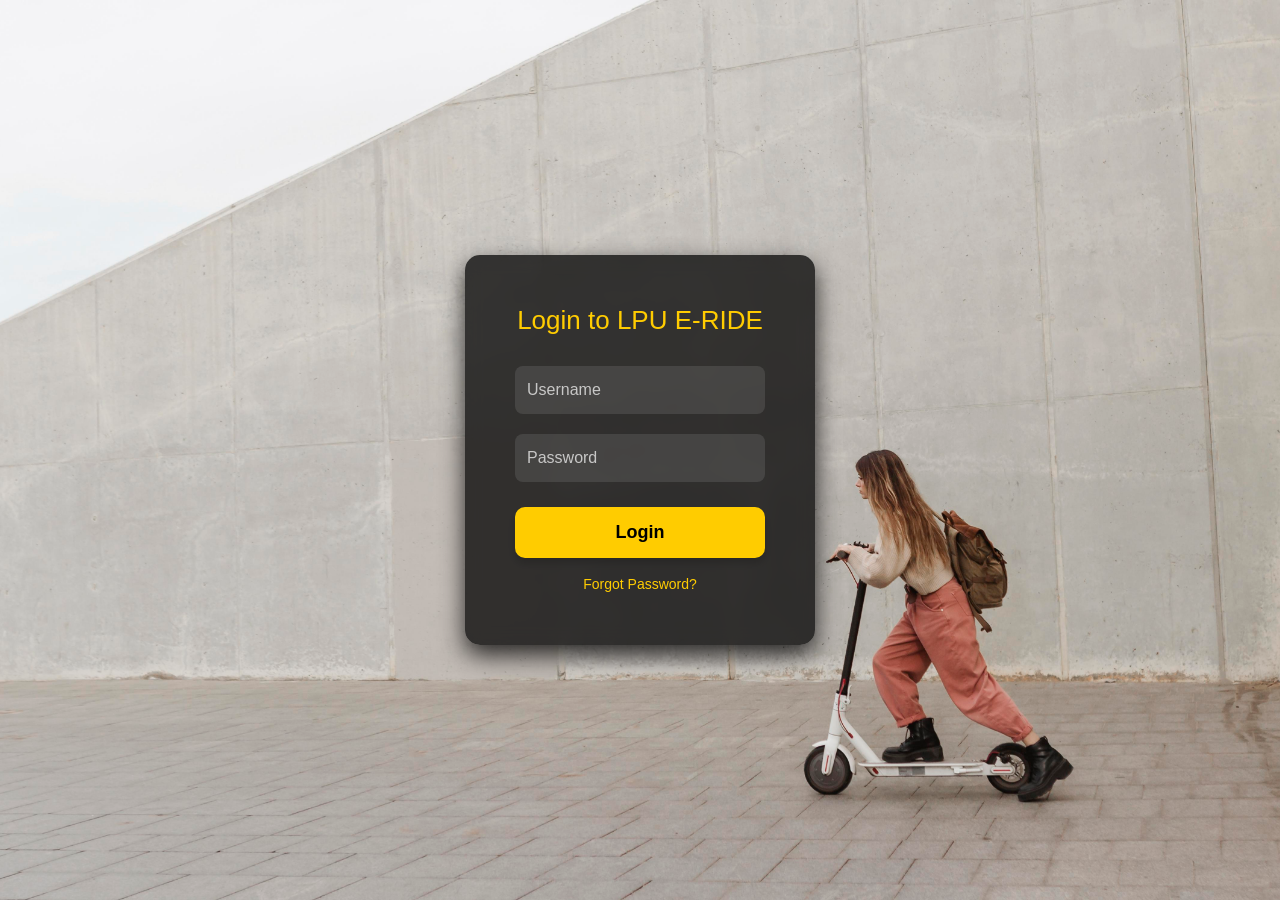
<file: index.html>
<!DOCTYPE html>
<html lang="en">

<head>
    <meta charset="UTF-8">
    <meta name="viewport" content="width=device-width, initial-scale=1.0">
    <title>LPU E-RIDE - Login</title>
    <link rel="stylesheet" href="./bootstrap-5.3.3-dist/css/bootstrap.css">
    <style>
        body {
            background: url('./young-woman-riding-electric-scooter.jpg') no-repeat center center/cover;
            font-family: "Poppins", sans-serif;
            height: 100vh;
            display: flex;
            justify-content: center;
            align-items: center;
            color: #fff;
        }

        .login-container {
            background: rgba(0, 0, 0, 0.75);
            border-radius: 15px;
            padding: 50px;
            text-align: center;
            width: 350px;
            box-shadow: 0px 10px 25px rgba(0, 0, 0, 0.8);
            backdrop-filter: blur(8px);
        }

        .login-container h1 {
            color: #ffcc00;
            margin-bottom: 20px;
            font-size: 26px;
        }

        input[type="text"],
        input[type="password"] {
            width: 100%;
            padding: 12px;
            margin: 10px 0;
            border: none;
            border-radius: 8px;
            outline: none;
            background: rgba(255, 255, 255, 0.1);
            color: white;
            font-size: 16px;
        }

        input::placeholder {
            color: rgba(255, 255, 255, 0.7);
        }

        .btn-custom {
            background: #ffcc00;
            color: #000;
            padding: 12px 30px;
            font-size: 18px;
            border-radius: 10px;
            border: none;
            font-weight: bold;
            transition: all 0.3s;
            box-shadow: 0 5px 10px rgba(0, 0, 0, 0.2);
            width: 100%;
            cursor: pointer;
        }

        .btn-custom:hover {
            background: #e6b800;
            transform: translateY(-2px);
            box-shadow: 0 8px 16px rgba(0, 0, 0, 0.3);
        }

        .error-message {
            color: red;
            font-size: 14px;
            margin-top: 10px;
        }

        a {
            color: #ffcc00;
            text-decoration: none;
            display: block;
            margin-top: 15px;
            font-size: 14px;
        }

        a:hover {
            color: #e6b800;
        }
    </style>
</head>

<body>
    <div class="login-container">
        <h1>Login to LPU E-RIDE</h1>
        <form id="loginForm">
            <input type="text" id="username" placeholder="Username" required>
            <input type="password" id="password" placeholder="Password" required>
            <a href="./home.html" class="btn-custom text-center d-block">Login</a>
            <p id="error-message" class="error-message"></p>
        </form>
        <a href="./forgot password.html">Forgot Password?</a>
    </div>

    

    <script src="./bootstrap-5.3.3-dist/js/bootstrap.bundle.js"></script>
</body>

</html>
</file>
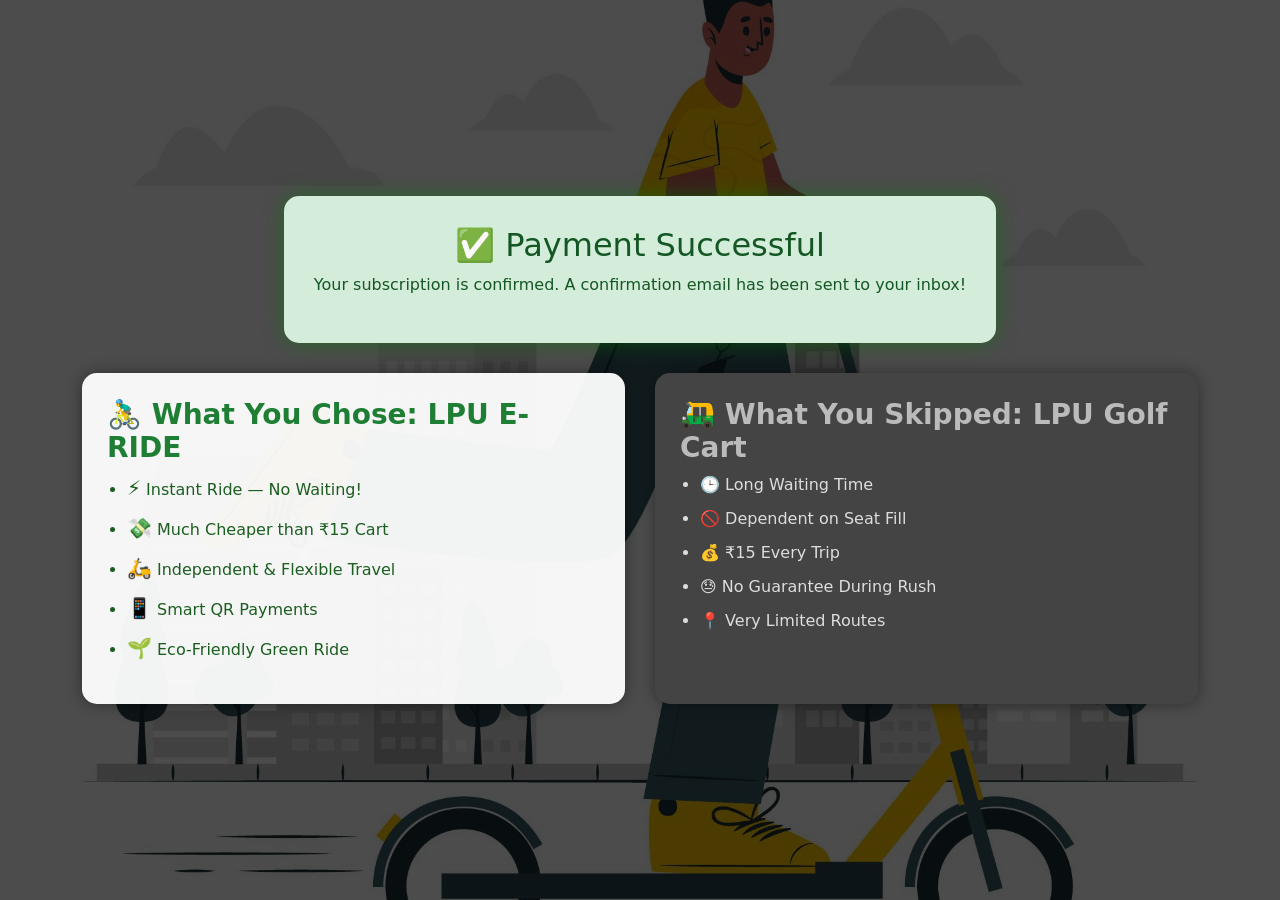
<file: confirmed.html>
<!DOCTYPE html>
<html lang="en">
<head>
  <meta charset="UTF-8" />
  <meta name="viewport" content="width=device-width, initial-scale=1.0"/>
  <title>Confirmation Sent</title>
  <link href="./bootstrap-5.3.3-dist/css/bootstrap.css" rel="stylesheet">
  <style>
    body {
      background: url('./5859972.jpg') no-repeat center center fixed;
      background-size: cover;
      color: white;
    }
    .bg-overlay {
      position: fixed;
      top: 0;
      left: 0;
      width: 100%;
      height: 100%;
      background: rgba(0, 0, 0, 0.7);
      z-index: 0;
    }
    .message-box {
      position: relative;
      z-index: 1;
      background-color: #d4edda;
      color: #155724;
      padding: 30px;
      border-radius: 15px;
      text-align: center;
      box-shadow: 0 0 20px rgba(0, 128, 0, 0.5);
      margin-bottom: 30px;
      font-weight: 500;
    }
    .section-container {
      position: relative;
      z-index: 1;
      display: flex;
      gap: 30px;
      flex-wrap: wrap;
      justify-content: center;
    }
    .advantage, .disadvantage {
      flex: 1 1 300px;
      padding: 25px;
      border-radius: 15px;
      min-height: 280px;
      box-shadow: 0 0 15px rgba(0,0,0,0.4);
    }
    .advantage {
      background-color: rgba(255, 255, 255, 0.95);
      color: #1b5e20;
    }
    .advantage h3 {
      color: #1e7e34;
      font-weight: bold;
    }
    .disadvantage {
  background-color: #444; /* Dull gray */
  color: #ddd;
}

    .disadvantage h3 {
      color: #bbb;
      font-weight: bold;
    }

    
    ul {
      padding-left: 20px;
    }
    ul li {
      margin-bottom: 10px;
      font-size: 16px;
    }
    .emoji {
      font-size: 20px;
      margin-right: 5px;
    }
  </style>
</head>
<body>

  <div class="bg-overlay"></div>

  <div class="container d-flex flex-column align-items-center justify-content-center vh-100">
    <div class="message-box">
      <h2>✅ Payment Successful</h2>
      <p id="confirmationMsg">Your subscription is confirmed. A confirmation email has been sent to your inbox!</p>
    </div>

    <div class="section-container">
      <div class="advantage">
        <h3>🚴‍♂️ What You Chose: LPU E-RIDE</h3>
        <ul>
          <li><span class="emoji">⚡</span>Instant Ride — No Waiting!</li>
          <li><span class="emoji">💸</span>Much Cheaper than ₹15 Cart</li>
          <li><span class="emoji">🛵</span>Independent & Flexible Travel</li>
          <li><span class="emoji">📱</span>Smart QR Payments</li>
          <li><span class="emoji">🌱</span>Eco-Friendly Green Ride</li>
        </ul>
      </div>

      <div class="disadvantage">
        <h3>🛺 What You Skipped: LPU Golf Cart</h3>
        <ul>
          <li>🕒 Long Waiting Time</li>
          <li>🚫 Dependent on Seat Fill</li>
          <li>💰 ₹15 Every Trip</li>
          <li>😓 No Guarantee During Rush</li>
          <li>📍 Very Limited Routes</li>
        </ul>
      </div>
    </div>
  </div>

</body>
</html>
<script src="https://cdn.jsdelivr.net/npm/bootstrap@5.3.3/dist/js/bootstrap.bundle.min.js"></script>
</file>
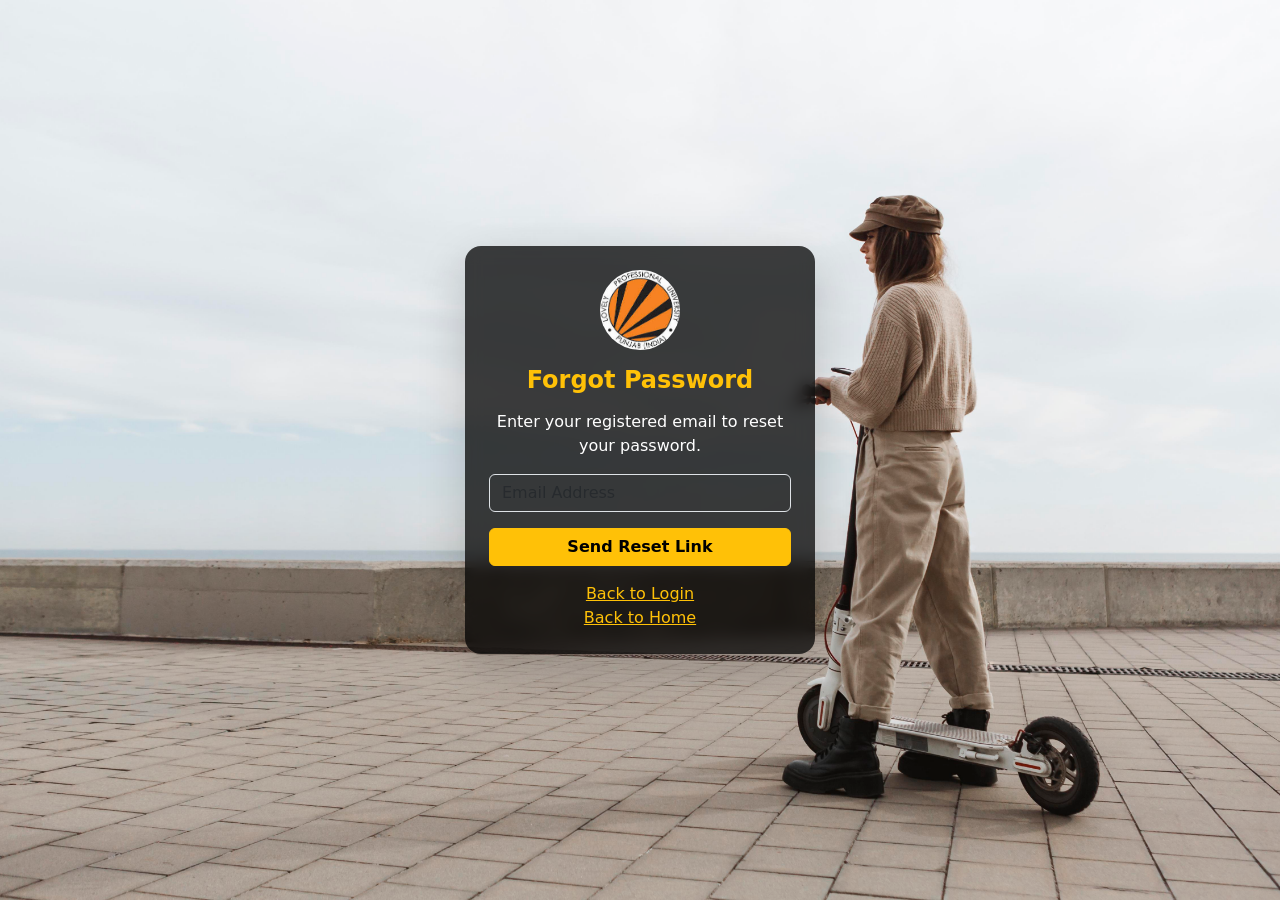
<file: forgot password.html>
<!DOCTYPE html>
<html lang="en">

<head>
    <meta charset="UTF-8">
    <meta name="viewport" content="width=device-width, initial-scale=1.0">
    <title>LPU E-RIDE - Forgot Password</title>
    <link rel="stylesheet" href="./bootstrap-5.3.3-dist/css/bootstrap.css">

    <style>
        body {
            background: url('./young-woman-riding-electric-scooter (1).jpg') no-repeat center center/cover;
            height: 100vh;
        }

        .bg-overlay {
            background: rgba(0, 0, 0, 0.75);
            backdrop-filter: blur(8px);
        }

        .logo {
            width: 80px;
            height: 80px;
            border-radius: 50%;
            object-fit: cover;
        }
    </style>
</head>

<body class="d-flex justify-content-center align-items-center text-white flex-column">

    <div class="container">
        <div class="bg-overlay rounded-4 shadow-lg p-4 text-center mx-auto" style="max-width: 350px;">
            <img src="./download.jpg" alt="LPU Logo" class="logo mb-3">
            <h1 class="text-warning mb-3 fs-4 fw-bold">Forgot Password</h1>
            <p class="mb-3">Enter your registered email to reset your password.</p>
            <form id="forgotPasswordForm">
                <div class="mb-3">
                    <input type="email" class="form-control bg-transparent text-white" id="email" placeholder="Email Address" required>
                </div>
                <button type="submit" class="btn btn-warning w-100 fw-bold">Send Reset Link</button>
            </form>
            <a href="login.html" class="text-warning mt-3 d-block">Back to Login</a>
            <a href="#" class="text-warning">Back to Home</a>
        </div>
    </div>

</body>

</html>
</file>
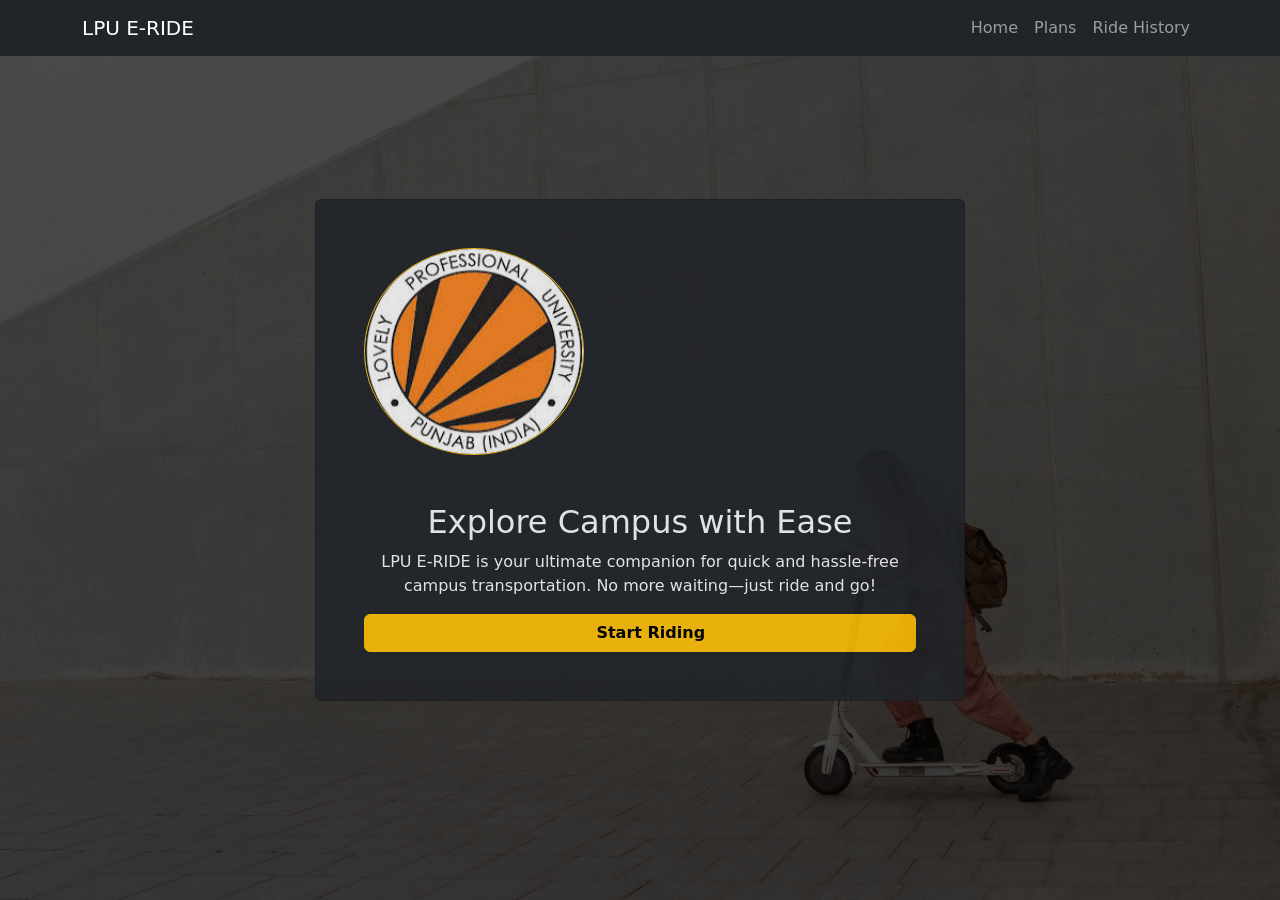
<file: home.html>
<!DOCTYPE html>
<html lang="en">

<head>
  <meta charset="UTF-8">
  <meta name="viewport" content="width=device-width, initial-scale=1.0">
  <title>LPU E-RIDE</title>
  <link href="https://cdn.jsdelivr.net/npm/bootstrap@5.3.0-alpha1/dist/css/bootstrap.min.css" rel="stylesheet">
  <link rel="stylesheet" href="./fontawesome-free-6.7.2-web/css/all.css">
  <style>
    body {
      background: url('./young-woman-riding-electric-scooter.jpg') no-repeat center center/cover;
      height: 100vh;
      display: flex;
      align-items: center;
      justify-content: center;
    }

    .bg-overlay {
      background: rgba(0, 0, 0, 0.7);
      position: fixed;
      top: 0;
      left: 0;
      width: 100%;
      height: 100%;
      z-index: -1;
    }
  </style>
</head>

<body class="text-white">

  <nav class="navbar navbar-expand-lg navbar-dark bg-dark fixed-top">
    <div class="container">
      <a class="navbar-brand" href="#">LPU E-RIDE</a>

      <div class="collapse navbar-collapse justify-content-end" id="navbarNav">
        <ul class="navbar-nav">
          <li class="nav-item">
            <a class="nav-link" href="index.html" data-bs-toggle="tooltip" data-bs-placement="bottom" title="Go to the home page">Home</a>
          </li>
          <li class="nav-item">
            <a class="nav-link" href="subscription.html" data-bs-toggle="tooltip" data-bs-placement="bottom" title="View and choose ride plans">Plans</a>
          </li>
          <li class="nav-item">
            <a class="nav-link" href="ride history.html" data-bs-toggle="tooltip" data-bs-placement="bottom" title="See your previous rides">Ride History</a>
          </li>
        </ul>
      </div>
    </div>
  </nav>

  <div class="bg-overlay"></div>

  <div class="container d-flex justify-content-center align-items-center h-100">
    <div class="card text-center bg-dark text-light p-5" style="max-width: 650px; opacity: 0.89;">
      <img src="./download.jpg" alt="LPU E-RIDE" class="rounded-circle border border-warning mb-5" style="width: 220px;">
      
      <h2 >Explore Campus with Ease</h2>
      
      <p>
        LPU E-RIDE is your ultimate companion for quick and hassle-free campus transportation. No more waiting—just ride and go!
      </p>

      <a href="subscription.html" class="btn btn-warning fw-bold position-relative" data-bs-toggle="tooltip" data-bs-placement="bottom"title="Click to view subscription plans and start riding">
        <span class="spinner-grow spinner-grow-sm"></span>
        Start Riding
      </a>

    </div>
  </div>

  <script src="/bootstrap-5.3.3-dist/js/bootstrap.bundle.min.js"></script>
  <script>
    const tooltipTriggerList = [].slice.call(document.querySelectorAll('[data-bs-toggle="tooltip"]'));
    tooltipTriggerList.map(function (tooltipTriggerEl) {
      return new bootstrap.Tooltip(tooltipTriggerEl);
    });
  </script>
</body>

</html>
</file>
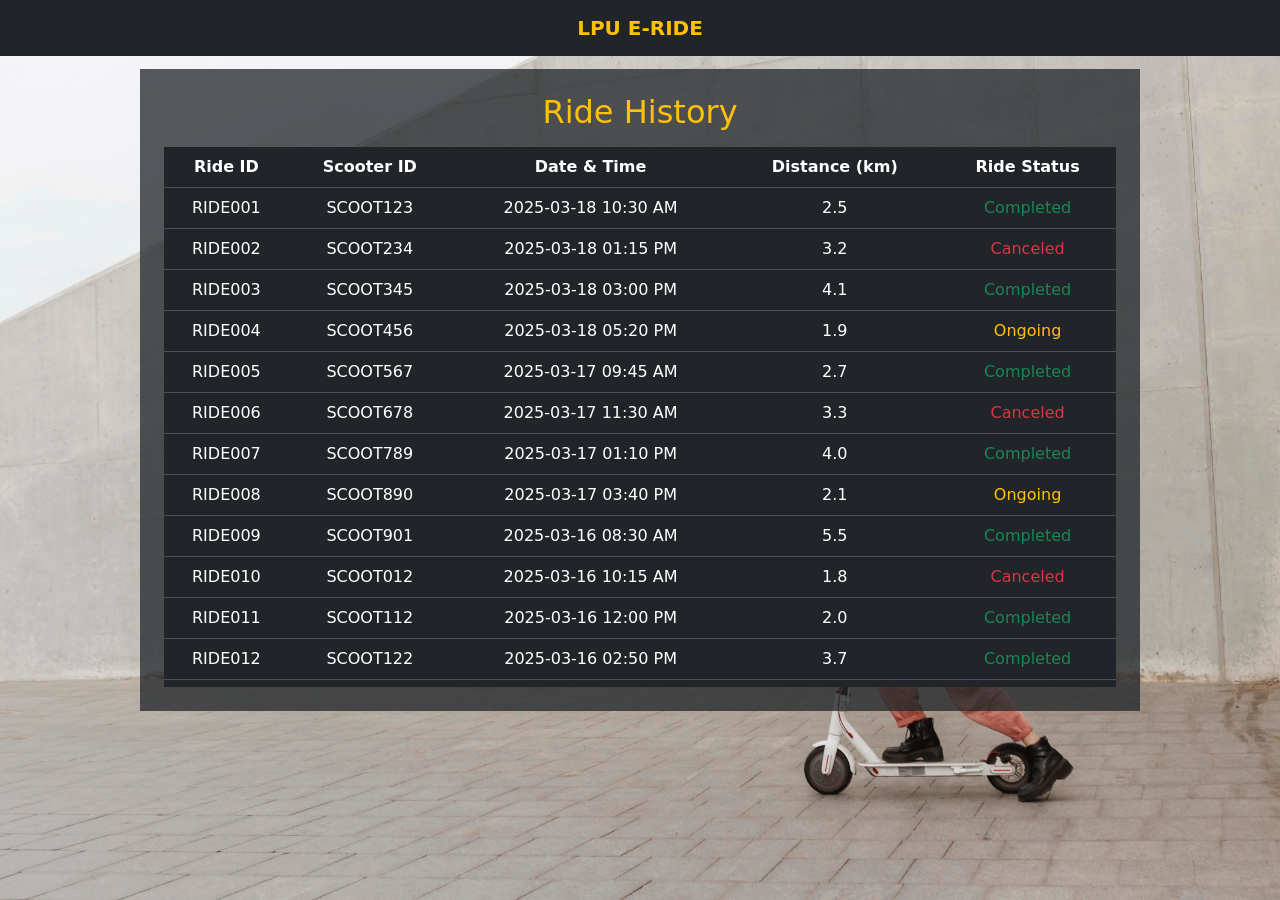
<file: ride history.html>
<!DOCTYPE html>
<html lang="en">

<head>
  <meta charset="UTF-8">
  <meta name="viewport" content="width=device-width, initial-scale=1.0">
  <title>Ride History - LPU E-RIDE</title>
  <link rel="stylesheet" href="./bootstrap-5.3.3-dist/css/bootstrap.css">
  <link rel="stylesheet" href="./fontawesome-free-6.7.2-web/css/all.css">

  <style>
    body {
      background: url('./young-woman-riding-electric-scooter.jpg') no-repeat center center/cover;
      min-height: 100vh;
      margin: 0;
    }

    thead th {
      position: sticky;
      top: 0;
      background-color: #ffc107;
      color: black;
      z-index: 1;
    }
  </style>
</head>

<body>

  <nav class="navbar navbar-dark bg-dark fixed-top">
    <div class="container text-center">
      <a class="navbar-brand mx-auto text-warning fw-bold" href="www.lpu.in">LPU E-RIDE</a>
    </div>
  </nav>

  <div class="d-flex justify-content-center align-items-center" style="min-height: 80vh; padding-top: 60px;">
    <div class="bg-dark bg-opacity-75 p-4 text-white" style="max-width: 1000px; width:100%;">
      <h2 class="text-center text-warning mb-3">Ride History</h2>

      <div class="table-responsive" style="max-height: 60vh; overflow-y: auto;">
        <table class="table table-dark table-hover text-center">
          <thead>
            <tr>
              <th>Ride ID</th>
              <th>Scooter ID</th>
              <th>Date & Time</th>
              <th>Distance (km)</th>
              <th>Ride Status</th>
            </tr>
          </thead>

          <tbody>
            <tr><td>RIDE001</td><td>SCOOT123</td><td>2025-03-18 10:30 AM</td><td>2.5</td><td class="text-success">Completed</td></tr>
            <tr><td>RIDE002</td><td>SCOOT234</td><td>2025-03-18 01:15 PM</td><td>3.2</td><td class="text-danger">Canceled</td></tr>
            <tr><td>RIDE003</td><td>SCOOT345</td><td>2025-03-18 03:00 PM</td><td>4.1</td><td class="text-success">Completed</td></tr>
            <tr><td>RIDE004</td><td>SCOOT456</td><td>2025-03-18 05:20 PM</td><td>1.9</td><td class="text-warning">Ongoing</td></tr>
            <tr><td>RIDE005</td><td>SCOOT567</td><td>2025-03-17 09:45 AM</td><td>2.7</td><td class="text-success">Completed</td></tr>
            <tr><td>RIDE006</td><td>SCOOT678</td><td>2025-03-17 11:30 AM</td><td>3.3</td><td class="text-danger">Canceled</td></tr>
            <tr><td>RIDE007</td><td>SCOOT789</td><td>2025-03-17 01:10 PM</td><td>4.0</td><td class="text-success">Completed</td></tr>
            <tr><td>RIDE008</td><td>SCOOT890</td><td>2025-03-17 03:40 PM</td><td>2.1</td><td class="text-warning">Ongoing</td></tr>
            <tr><td>RIDE009</td><td>SCOOT901</td><td>2025-03-16 08:30 AM</td><td>5.5</td><td class="text-success">Completed</td></tr>
            <tr><td>RIDE010</td><td>SCOOT012</td><td>2025-03-16 10:15 AM</td><td>1.8</td><td class="text-danger">Canceled</td></tr>
            <tr><td>RIDE011</td><td>SCOOT112</td><td>2025-03-16 12:00 PM</td><td>2.0</td><td class="text-success">Completed</td></tr>
            <tr><td>RIDE012</td><td>SCOOT122</td><td>2025-03-16 02:50 PM</td><td>3.7</td><td class="text-success">Completed</td></tr>
            <tr><td>RIDE013</td><td>SCOOT132</td><td>2025-03-16 04:30 PM</td><td>2.9</td><td class="text-warning">Ongoing</td></tr>
            <tr><td>RIDE014</td><td>SCOOT142</td><td>2025-03-15 09:00 AM</td><td>1.5</td><td class="text-success">Completed</td></tr>
            <tr><td>RIDE015</td><td>SCOOT152</td><td>2025-03-15 10:45 AM</td><td>4.3</td><td class="text-success">Completed</td></tr>
            <tr><td>RIDE016</td><td>SCOOT162</td><td>2025-03-15 12:30 PM</td><td>2.4</td><td class="text-warning">Ongoing</td></tr>
            <tr><td>RIDE017</td><td>SCOOT172</td><td>2025-03-15 02:10 PM</td><td>5.0</td><td class="text-success">Completed</td></tr>
            <tr><td>RIDE018</td><td>SCOOT182</td><td>2025-03-15 04:00 PM</td><td>1.7</td><td class="text-danger">Canceled</td></tr>
            <tr><td>RIDE019</td><td>SCOOT192</td><td>2025-03-14 08:45 AM</td><td>3.8</td><td class="text-success">Completed</td></tr>
            <tr><td>RIDE020</td><td>SCOOT202</td><td>2025-03-14 10:30 AM</td><td>2.6</td><td class="text-success">Completed</td></tr>
          </tbody>
        </table>
      </div>
    </div>
  </div>

  <script src="./bootstrap-5.3.3-dist/js/bootstrap.bundle.js"></script>
</body>

</html>
</file>
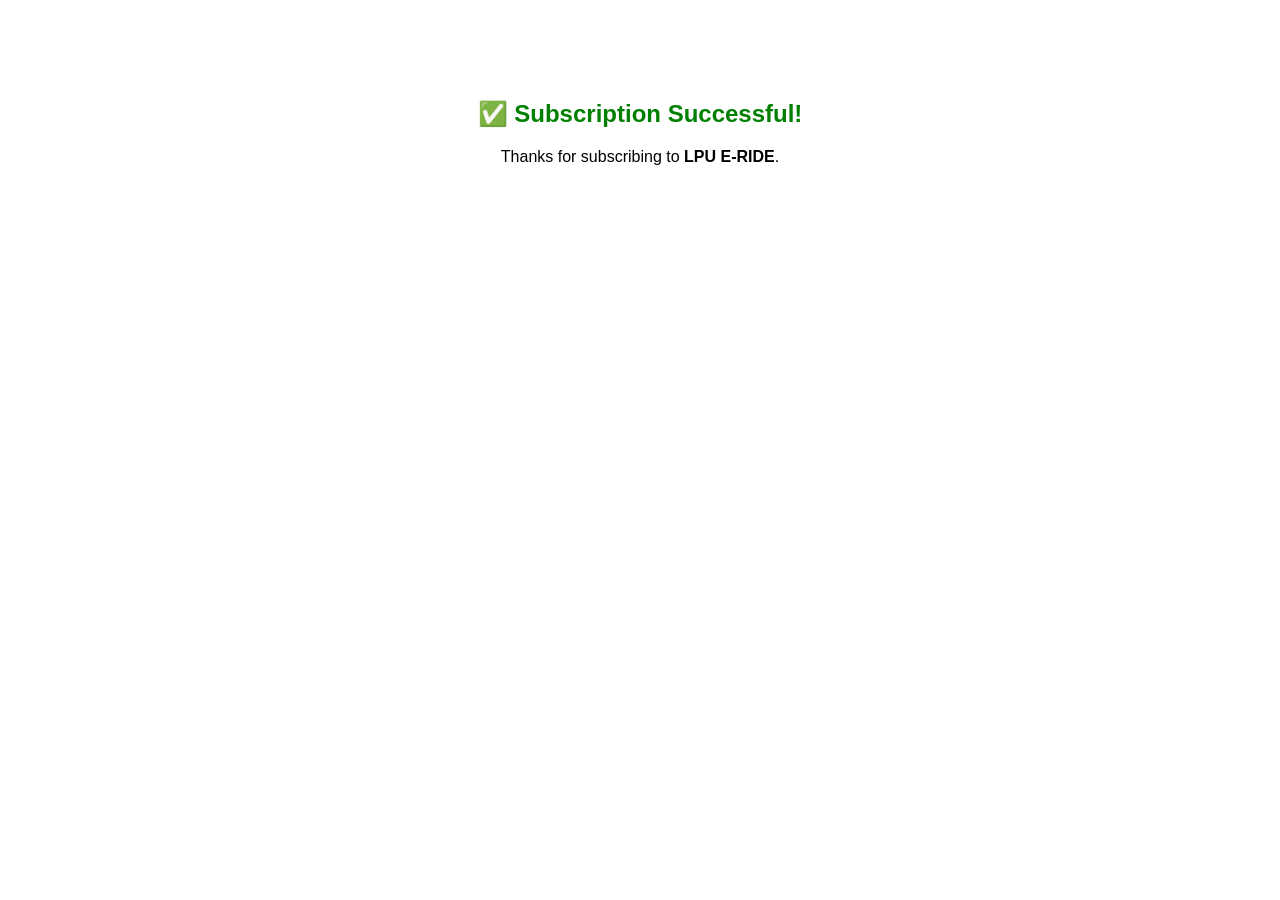
<file: fontawesome-free-6.7.2-web/confirm.html>
<!DOCTYPE html>
<html lang="en">
<head>
  <meta charset="UTF-8">
  <title>Subscription Confirmed</title>
  <style>
    body {
      font-family: Arial, sans-serif;
      text-align: center;
      margin-top: 100px;
    }
    h2 {
      color: green;
    }
  </style>
</head>
<body>
  <h2>✅ Subscription Successful!</h2>
  <p>Thanks for subscribing to <strong>LPU E-RIDE</strong>.</p>
</body>
</html>
</file>
